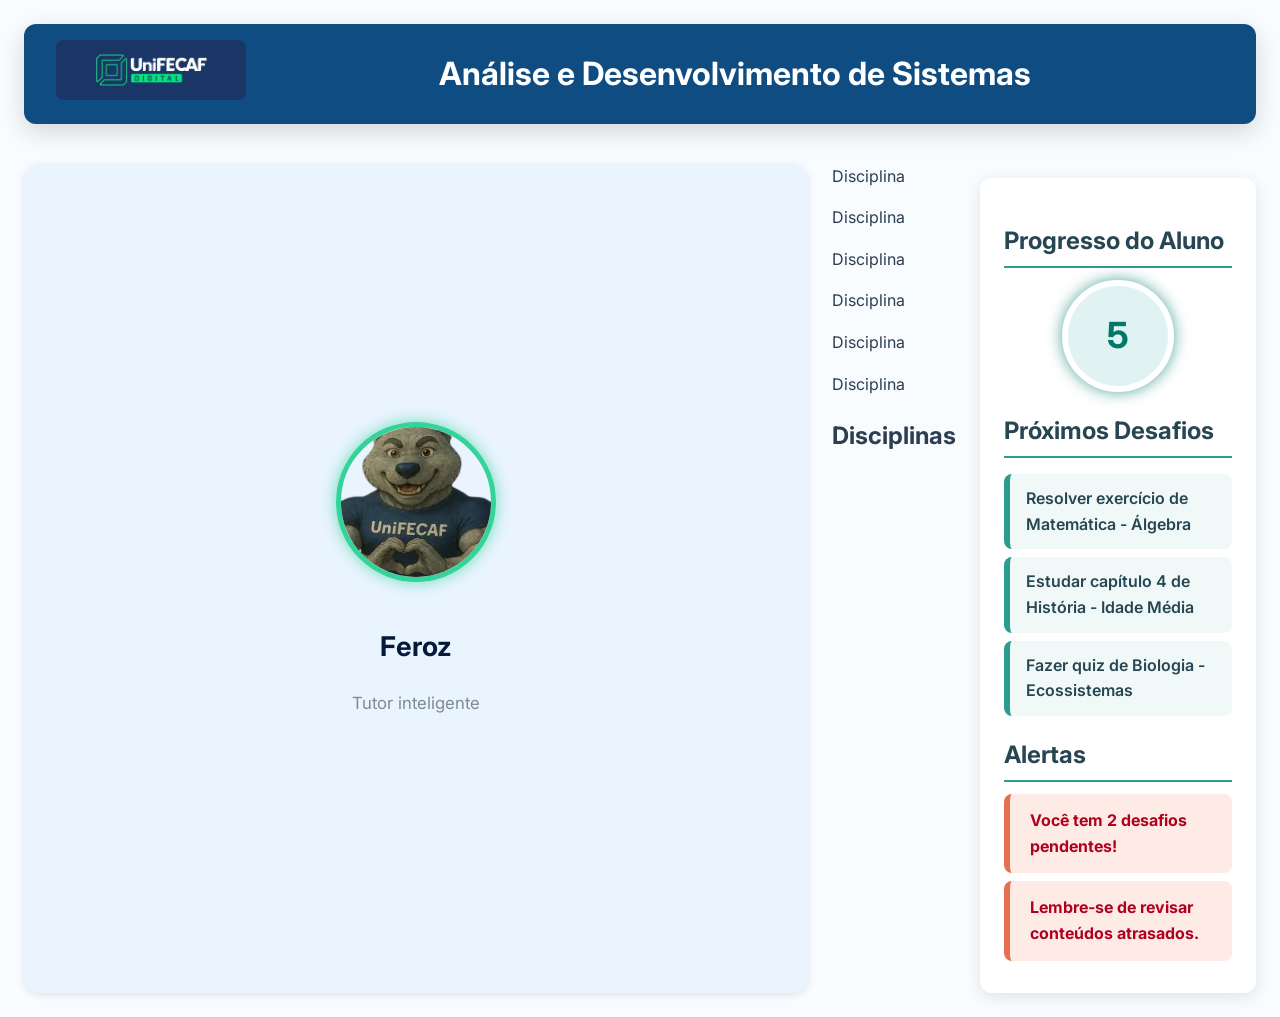
<file: index.html>
<!DOCTYPE html>
<html lang="pt-BR">
<head>
    <meta charset="UTF-8" />
    <meta name="viewport" content="width=device-width, initial-scale=1" />
    <link rel="stylesheet" href="static/estilo.css" />
    <title>Unifecaf</title>
    <style>
        /* Estilos do bloco de gamificação */
        .gamification-container {
            background: #fff;
            border-radius: 12px;
            box-shadow: 0 4px 16px rgb(0 0 0 / 0.1);
            padding: 24px;
            margin: 30px auto 0 auto;
            max-width: 480px;
            color: #333;
        }
        .gamification-container h2 {
            color: #264653;
            border-bottom: 2px solid #2a9d8f;
            padding-bottom: 6px;
            margin-bottom: 12px;
        }
        .level-circle {
            background: #e0f2f1;
            border-radius: 50%;
            width: 100px;
            height: 100px;
            margin: 0 auto 20px auto;
            display: flex;
            align-items: center;
            justify-content: center;
            font-size: 36px;
            font-weight: bold;
            color: #00796b;
            box-shadow: 0 0 15px #00796baa;
            cursor: default;
        }
        .challenge-list {
            list-style: none;
            padding-left: 0;
        }
        .challenge-list li {
            background: #f1f9f8;
            padding: 12px 16px;
            border-radius: 8px;
            margin-bottom: 8px;
            border-left: 6px solid #2a9d8f;
            font-weight: 600;
            color: #264653;
        }
        .alert-box {
            background: #ffebe6;
            border-left: 6px solid #e76f51;
            padding: 14px 20px;
            border-radius: 8px;
            color: #b00020;
            font-weight: 700;
            margin-bottom: 8px;
        }
    </style>
</head>
<body>
    <div class="container">
        <header>
            <div class="logo">
                <img src="images/logo_2.jpg" alt="UniFECAF Digital logo" />
            </div>
            <h1 class="course-title">Análise e Desenvolvimento de Sistemas</h1>
        </header>
        <main class="main-content">
            <aside class="tutor-section">
                <div class="tutor-card">
                    <img src="images/feroz-removebg-preview.png" alt="Feroz - Tutor inteligente" class="tutor-image" id="ferozImage" />
                    <h2>Feroz</h2>
                    <p>Tutor inteligente</p>
                </div>
            </aside>
            <section class="disciplines-section">
                <div class="disciplines-grid-container">
                    <div class="discipline-card">
                        <div class="discipline-icon"></div>
                        <p>Disciplina</p>
                    </div>
                    <div class="discipline-card">
                        <div class="discipline-icon"></div>
                        <p>Disciplina</p>
                    </div>
                    <div class="discipline-card">
                        <div class="discipline-icon"></div>
                        <p>Disciplina</p>
                    </div>
                    <div class="discipline-card">
                        <div class="discipline-icon"></div>
                        <p>Disciplina</p>
                    </div>
                    <div class="discipline-card">
                        <div class="discipline-icon"></div>
                        <p>Disciplina</p>
                    </div>
                    <div class="discipline-card">
                        <div class="discipline-icon"></div>
                        <p>Disciplina</p>
                    </div>
                </div>
                <h2 class="disciplines-title">Disciplinas</h2>
            </section>

            <!-- Início do bloco gamificação -->
            <section class="gamification-container" aria-label="Sistema de gamificação">
                <h2>Progresso do Aluno</h2>
                <div class="level-circle" title="Seu nível atual">5</div>

                <div>
                    <h2>Próximos Desafios</h2>
                    <ul class="challenge-list">
                        <li>Resolver exercício de Matemática - Álgebra</li>
                        <li>Estudar capítulo 4 de História - Idade Média</li>
                        <li>Fazer quiz de Biologia - Ecossistemas</li>
                    </ul>
                </div>

                <div>
                    <h2>Alertas</h2>
                    <div class="alert-box">Você tem 2 desafios pendentes!</div>
                    <div class="alert-box">Lembre-se de revisar conteúdos atrasados.</div>
                </div>
            </section>
            <!-- Fim do bloco gamificação -->

        </main>

        <div class="chat-overlay" id="chatOverlay" style="background-color: rgba(0, 255, 0, 0.2); /* TEMPORÁRIO PARA DEBUG */">
            <div class="chat-window">
                <div class="chat-header">
                    <h3>Feroz - Tutor Inteligente</h3>
                    <button class="close-chat-btn" id="closeChatBtn">&times;</button>
                </div>
                <div class="message-area" id="chatMessages">
                    <!-- Mensagens do chat serão adicionadas aqui -->
                </div>
                <form id="messageForm" class="chat-input-form">
                    <input type="text" id="userInput" placeholder="Digite sua mensagem..." />
                    <button type="submit" id="sendMessageBtn">
                        Enviar
                        <div id="loadingIndicator"></div>
                    </button>
                </form>
            </div>
        </div>
    </div>

    <div id="messageContainer"></div>

    <script src="static/script.js"></script>
</body>
</html>
</file>
<file: static/estilo.css>
/* Importação da fonte Inter */
@import url('https://fonts.googleapis.com/css2?family=Inter:wght@300;400;500;600;700&display=swap');

/* Variáveis de Cores (Paleta Azul Profissional e Verde de Destaque) */
:root {
    --color-primary-blue: #0F4C81; /* Azul corporativo, mais escuro */
    --color-secondary-blue: #1C7ED6; /* Azul vibrante, profissional */
    --color-light-blue: #EAF4FF; /* Azul muito claro para fundos */
    --color-dark-blue-text: #051A3A; /* Azul marinho para texto principal */
    --color-accent-green: #34D399; /* Verde esmeralda vibrante para sucesso/progresso */
    --color-light-green: #D1FAE5; /* Verde muito claro */
    --color-background-light: #F8FCFF; /* Fundo geral muito claro */
    --color-white: #FFFFFF;
    --color-gray-light: #F0F4F8; /* Cinza para itens de lista e fundos secundários */
    --color-gray-medium: #CFD8DC; /* Cinza para bordas e divisórias */
    --color-text-dark: #2C3E50; /* Cinza escuro para texto */
    --color-text-medium: #7F8C8D; /* Cinza médio */
    --color-text-light: #BDC3C7; /* Cinza claro */
    --color-error: #E74C3C; /* Vermelho forte */
    --color-warning: #F39C12; /* Laranja forte */
    --color-info: #3498DB; /* Azul médio */
}

/* Reset básico e estilos globais */
html {
    font-size: 16px; /* Base para rem units */
    transition: font-size 0.2s ease-in-out; /* Suaviza a mudança de fonte */
}

body {
    margin: 0;
    font-family: 'Inter', sans-serif;
    background-color: var(--color-background-light);
    color: var(--color-text-dark);
    line-height: 1.6;
    -webkit-font-smoothing: antialiased;
    -moz-osx-font-smoothing: grayscale;
    transition: background-color 0.3s ease, color 0.3s ease, filter 0.3s ease; /* Transições para acessibilidade */
}

/* Classes para Acessibilidade */
/* Mantidas as cores de alto contraste padrão para máxima clareza */
body.high-contrast {
    background-color: black !important;
    color: yellow !important;
}
body.high-contrast .card,
body.high-contrast .chat-window,
body.high-contrast .groups-modal-window,
body.high-contrast #messageContainer,
body.high-contrast .file-upload-preview {
    background-color: #333 !important;
    color: yellow !important;
    border: 1px solid yellow !important;
    box-shadow: none !important;
}
body.high-contrast .card h2,
body.high-contrast .section-title,
body.high-contrast .chat-header h3,
body.high-contrast .groups-modal-header h3 {
    color: yellow !important;
}
body.high-contrast .sidebar-button,
body.high-contrast #sendMessageBtn,
body.high-contrast .join-group-btn,
body.high-contrast .create-group-btn,
body.high-contrast .accessibility-controls button,
body.high-contrast .upload-video-icon-btn {
    background-color: yellow !important;
    color: black !important;
    border: 1px solid black !important;
    box-shadow: none !important;
}
body.high-contrast input,
body.high-contrast textarea {
    background-color: black !important;
    color: yellow !important;
    border: 1px solid yellow !important;
}
body.high-contrast .message.user {
    background-color: #555 !important;
    color: yellow !important;
}
body.high-contrast .message.ai {
    background-color: #222 !important;
    color: yellow !important;
}
body.high-contrast .progress-bar-background {
    background-color: #555 !important;
    border: 1px solid yellow !important;
}
body.high-contrast .progress-bar {
    background: linear-gradient(to right, yellow, orange) !important;
    color: black !important;
}
body.high-contrast .level-circle {
    background: yellow !important;
    color: black !important;
    border-color: black !important;
    box-shadow: none !important;
}
body.high-contrast .alert-box,
body.high-contrast .analysis-card {
    background-color: #222 !important;
    color: yellow !important;
    border-left-color: yellow !important;
}
body.high-contrast .alert-box i,
body.high-contrast .analysis-card i {
    color: yellow !important;
}
body.high-contrast .xp-gain-popup {
    color: yellow !important;
    text-shadow: none !important;
}
body.high-contrast .file-name-display {
    color: yellow !important;
}
body.high-contrast .cancel-upload-btn {
    background: none !important;
    color: yellow !important;
    border: none !important;
}


body.grayscale-mode {
    filter: grayscale(100%);
}

/* Container principal */
.container {
    display: flex;
    flex-direction: column;
    min-height: 100vh;
    max-width: 1400px;
    margin: 0 auto;
    padding: 1.5rem; /* Aumentado o padding geral */
    box-sizing: border-box;
    gap: 1.5rem;
}

/* Header */
header {
    display: flex;
    justify-content: space-between;
    align-items: center;
    background-color: var(--color-primary-blue); /* Header azul escuro principal */
    padding: 1rem 2rem;
    border-radius: 0.75rem;
    box-shadow: 0 0.5rem 1.5rem rgba(0, 0, 0, 0.15); /* Sombra mais pronunciada */
}

.logo img {
    height: 3.75rem;
    border-radius: 0.5rem;
}

.course-title {
    flex-grow: 1;
    text-align: center;
    font-size: 2rem; /* Fonte maior */
    color: var(--color-white); /* Texto branco no header azul */
    margin: 0;
    font-weight: 700;
}

/* Conteúdo Principal (Main Content) */
.main-content {
    display: flex;
    flex-grow: 1;
    gap: 1.5rem;
}

/* Sidebar (Barra Lateral Esquerda) */
.sidebar {
    flex: 0 0 18rem; /* 288px, um pouco maior */
    background-color: var(--color-white);
    padding: 1.5rem;
    border-radius: 0.75rem;
    box-shadow: 0 0.25rem 0.9375rem rgba(0, 0, 0, 0.08);
    display: flex;
    flex-direction: column;
    align-items: center;
    gap: 1.875rem;
}

.sidebar-button {
    width: 100%;
    padding: 1rem 1.25rem;
    background-color: var(--color-secondary-blue); /* Botão vibrante */
    color: var(--color-white);
    border: none;
    border-radius: 0.625rem;
    font-size: 1.1rem;
    font-weight: 600;
    cursor: pointer;
    display: flex;
    align-items: center;
    justify-content: center;
    gap: 0.625rem;
    box-shadow: 0 0.25rem 0.625rem rgba(28, 126, 214, 0.4); /* Sombra mais intensa */
    transition: background-color 0.2s ease, transform 0.1s ease;
}

.sidebar-button:hover {
    background-color: var(--color-primary-blue); /* Fica mais escuro no hover */
    transform: translateY(-0.1875rem);
}

.sidebar-button i {
    font-size: 1.4rem;
}

/* Seção do Tutor (Feroz) */
.tutor-section {
    width: 100%;
    text-align: center;
    padding: 1.5rem; /* Maior padding */
    background-color: var(--color-light-blue); /* Fundo azul claro */
    border-radius: 1rem; /* Mais arredondado */
    box-shadow: 0 0.125rem 0.5rem rgba(0, 0, 0, 0.1);
    display: flex;
    justify-content: center;
    align-items: center;
    margin-top: 1rem; /* Espaço para diferenciar */
}

.tutor-card {
    display: flex;
    flex-direction: column;
    align-items: center;
    width: 100%;
    max-width: 12.5rem;
}

.tutor-image {
    width: 9.375rem;
    height: 9.375rem;
    border-radius: 50%;
    object-fit: cover;
    margin-bottom: 1.25rem;
    border: 0.3125rem solid var(--color-accent-green);
    box-shadow: 0 0 0.9375rem rgba(52, 211, 153, 0.7);
    transition: transform 0.3s ease-in-out;
    cursor: pointer;
}

/* Animação do Feroz ao abrir o chat (efeito dramático) */
.feroz-animation {
    animation: ferozOpen 1s forwards cubic-bezier(0.68, -0.55, 0.27, 1.55);
}

@keyframes ferozOpen {
    0% {
        transform: scale(1) rotate(0deg) translateY(0);
        opacity: 1;
        filter: blur(0);
    }
    30% {
        transform: scale(1.1) rotate(15deg) translateY(-10px);
        opacity: 0.8;
        filter: blur(2px);
    }
    60% {
        transform: scale(0.9) rotate(-15deg) translateY(10px);
        opacity: 0.5;
        filter: blur(4px);
    }
    100% {
        transform: scale(1.2) rotate(0deg) translateY(-50px);
        opacity: 0;
        filter: blur(8px);
    }
}


.tutor-image:hover {
    transform: scale(1.08);
}

.tutor-card h2 {
    color: var(--color-dark-blue-text);
    font-size: 1.7rem;
    margin-bottom: 0.3125rem;
    font-weight: 700;
}

.tutor-card p {
    color: var(--color-text-medium);
    font-size: 1.05rem;
}

/* Seção de Acessibilidade */
.accessibility-section {
    width: 100%;
    background-color: var(--color-light-blue);
    padding: 1.25rem;
    border-radius: 0.9375rem;
    box-shadow: 0 0.125rem 0.5rem rgba(0, 0, 0, 0.08);
    text-align: center;
}

.accessibility-section h3 {
    color: var(--color-dark-blue-text);
    font-size: 1.3rem;
    margin-bottom: 1rem;
    display: flex;
    align-items: center;
    justify-content: center;
    gap: 0.625rem;
    font-weight: 600;
    border-bottom: 1px solid var(--color-gray-medium); /* Borda mais suave */
    padding-bottom: 0.625rem;
}

.accessibility-section h3 i {
    color: var(--color-secondary-blue);
    font-size: 1.2em;
}

.accessibility-controls {
    display: flex;
    flex-wrap: wrap;
    gap: 0.625rem;
    justify-content: center;
}

.accessibility-controls button {
    background-color: var(--color-primary-blue); /* Botões de acessibilidade em azul primário */
    color: var(--color-white);
    border: none;
    border-radius: 0.5rem;
    padding: 0.625rem 0.9375rem;
    font-size: 0.9rem;
    font-weight: 500;
    cursor: pointer;
    transition: background-color 0.2s ease, transform 0.1s ease;
    display: flex;
    align-items: center;
    gap: 0.3125rem;
}

.accessibility-controls button:hover {
    background-color: var(--color-secondary-blue);
    transform: translateY(-0.0625rem);
}

.accessibility-controls button i {
    font-size: 1em;
}


/* Área de Conteúdo Principal (Progresso e Análise) */
.content-area {
    flex-grow: 1;
    display: flex;
    flex-direction: column;
    gap: 1.5rem;
}

.card {
    background-color: var(--color-white);
    padding: 1.875rem;
    border-radius: 0.75rem;
    box-shadow: 0 0.25rem 0.9375rem rgba(0, 0, 0, 0.08);
}

.section-title {
    font-size: 1.8rem;
    color: var(--color-dark-blue-text);
    margin-bottom: 1.5rem;
    text-align: center;
    font-weight: 700;
    border-bottom: 0.1875rem solid var(--color-secondary-blue); /* Borda azul vibrante */
    padding-bottom: 0.75rem;
    display: table;
    margin-left: auto;
    margin-right: auto;
    gap: 0.625rem;
    display: flex;
    align-items: center;
}

.section-title i {
    color: var(--color-secondary-blue); /* Ícone azul vibrante */
    font-size: 1.1em;
}

/* Seção de Progresso do Aluno */
.progress-section {
    flex-grow: 1;
    display: flex;
    flex-direction: column;
}

.progress-list {
    flex-grow: 1;
    display: flex;
    flex-direction: column;
    gap: 1.25rem;
    margin-bottom: 1.875rem;
}

.progress-item {
    display: flex;
    flex-direction: column;
    gap: 0.625rem;
    position: relative;
}

.progress-label {
    font-weight: 600;
    color: var(--color-dark-blue-text);
    font-size: 1.1rem;
}

.progress-bar-background {
    background-color: var(--color-gray-medium); /* Fundo da barra em cinza médio */
    border-radius: 0.625rem;
    height: 1.5625rem;
    overflow: hidden;
    box-shadow: inset 0 0.0625rem 0.1875rem rgba(0,0,0,0.15);
    position: relative;
}

.progress-bar {
    background: linear-gradient(to right, var(--color-accent-green), #6EE7B7); /* Gradiente de verde vibrante */
    height: 100%;
    width: 0%;
    border-radius: 0.625rem;
    display: flex;
    align-items: center;
    justify-content: center;
    color: var(--color-white);
    font-weight: bold;
    font-size: 0.9rem;
    transition: width 1.2s cubic-bezier(0.23, 1, 0.32, 1);
    white-space: nowrap;
    overflow: hidden;
    padding: 0 0.5rem;
}

/* XP Gain Popup */
.xp-gain-popup {
    position: absolute;
    top: -1.875rem;
    right: 0.625rem;
    background-color: var(--color-primary-blue); /* Fundo azul escuro */
    color: var(--color-white);
    padding: 0.3125rem 0.625rem;
    border-radius: 0.3125rem;
    font-size: 0.85rem;
    font-weight: bold;
    opacity: 0;
    transform: translateY(1.25rem);
    transition: opacity 0.3s ease-out, transform 0.3s ease-out;
    pointer-events: none;
    z-index: 10;
    white-space: nowrap;
}

/* XP gain animation */
.xp-animation {
    animation: xpPopUp 1.5s ease-out forwards;
}

@keyframes xpPopUp {
    0% {
        opacity: 0;
        transform: translateY(1.25rem) scale(1);
    }
    20% {
        opacity: 1;
        transform: translateY(0) scale(1.1);
        text-shadow: 0 0 5px rgba(255, 255, 255, 0.7);
    }
    80% {
        opacity: 1;
        transform: translateY(-0.625rem) scale(1);
        text-shadow: 0 0 0px rgba(255, 255, 255, 0);
    }
    100% {
        opacity: 0;
        transform: translateY(-1.25rem) scale(0.9);
    }
}


.level-info {
    text-align: center;
    margin-top: auto;
    padding-top: 1.25rem;
    border-top: 0.0625rem dashed var(--color-gray-medium); /* Borda dashed mais suave */
}

.level-circle {
    background: linear-gradient(45deg, #FFD700, #FFA500);
    border-radius: 50%;
    width: 7.5rem;
    height: 7.5rem;
    margin: 0 auto 0.9375rem auto;
    display: flex;
    align-items: center;
    justify-content: center;
    font-size: 3.5rem;
    font-weight: 700;
    color: var(--color-white);
    box-shadow: 0 0 1.5625rem rgba(255, 215, 0, 0.8);
    border: 0.375rem solid var(--color-white);
    transition: transform 0.5s ease-out, opacity 0.5s ease-out;
}

.level-text {
    font-size: 1.2rem;
    color: var(--color-dark-blue-text);
    font-weight: 600;
}

/* Seção de Análise da Disciplina */
.analysis-section {
    flex-grow: 1;
}

.analysis-content {
    display: flex;
    flex-direction: column;
    gap: 1.25rem;
}

.analysis-card {
    display: flex;
    align-items: flex-start;
    gap: 1.125rem;
    background-color: var(--color-gray-light); /* Fundo claro para os cards de análise */
    padding: 1.25rem 1.5625rem;
    border-radius: 0.625rem;
    box-shadow: 0 0.125rem 0.5rem rgba(0,0,0,0.08);
    border-left: 0.375rem solid;
}

.analysis-card i {
    font-size: 1.8rem;
    flex-shrink: 0;
    padding-top: 0.25rem;
}

.analysis-card .analysis-text h4 {
    margin: 0 0 0.3125rem 0;
    font-size: 1.2rem;
    font-weight: 700;
    color: var(--color-dark-blue-text);
}

.analysis-card .analysis-text p {
    margin: 0;
    font-size: 0.95rem;
    color: var(--color-text-dark);
}

/* Cores específicas para tipos de análise */
.analysis-card.warning {
    border-left-color: var(--color-warning);
    background-color: #FFFBEB;
}
.analysis-card.warning i {
    color: var(--color-warning);
}

.analysis-card.success {
    border-left-color: var(--color-accent-green);
    background-color: var(--color-light-green);
}
.analysis-card.success i {
    color: var(--color-accent-green);
}

.analysis-card.info {
    border-left-color: var(--color-info);
    background-color: #E0F4FF; /* Azul mais claro para info */
}
.analysis-card.info i {
    color: var(--color-info);
}


/* --- Chat Overlay (Estilos otimizados) --- */
.chat-overlay {
    position: fixed;
    top: 0;
    left: 0;
    width: 100%;
    height: 100%;
    background-color: rgba(0, 0, 0, 0.6);
    display: flex;
    justify-content: center;
    align-items: center;
    opacity: 0;
    visibility: hidden;
    transition: opacity 0.3s ease-in-out, visibility 0.3s ease-in-out;
    z-index: 1000;
}

.chat-overlay.visible {
    opacity: 1;
    visibility: visible;
}

.chat-window {
    background-color: var(--color-white);
    border-radius: 0.75rem;
    box-shadow: 0 0.5rem 1.25rem rgba(0, 0, 0, 0.25);
    width: 90%;
    max-width: 28.125rem;
    height: 80%;
    max-height: 37.5rem;
    display: flex;
    flex-direction: column;
    overflow: hidden;
    font-family: 'Inter', sans-serif;
}

.chat-header {
    background-color: var(--color-primary-blue); /* Header do chat em azul primário */
    color: var(--color-white);
    padding: 0.9375rem 1.25rem;
    border-top-left-radius: 0.75rem;
    border-top-right-radius: 0.75rem;
    display: flex;
    justify-content: space-between;
    align-items: center;
    font-size: 1.1rem;
    font-weight: bold;
    box-shadow: 0 0.125rem 0.3125rem rgba(0,0,0,0.1);
}

.close-chat-btn {
    background: none;
    border: none;
    color: var(--color-white);
    font-size: 1.8rem;
    cursor: pointer;
    padding: 0.3125rem;
    line-height: 1;
    transition: transform 0.2s ease;
}

.close-chat-btn:hover {
    transform: rotate(90deg);
}

.message-area {
    flex-grow: 1;
    padding: 1.25rem;
    overflow-y: auto;
    display: flex;
    flex-direction: column;
    gap: 0.625rem;
    background-color: var(--color-background-light); /* Fundo de mensagens mais claro */
}

.message {
    max-width: 85%;
    padding: 0.75rem 1.125rem;
    border-radius: 1.25rem;
    word-wrap: break-word;
    line-height: 1.4;
    font-size: 0.95rem;
    box-shadow: 0 0.0625rem 0.1875rem rgba(0,0,0,0.08);
}

.message.user {
    background-color: var(--color-secondary-blue); /* Mensagens do usuário em azul vibrante */
    color: var(--color-white);
    align-self: flex-end;
    border-bottom-right-radius: 0.3125rem;
}

.message.ai {
    background-color: var(--color-white);
    color: var(--color-text-dark);
    align-self: flex-start;
    border-bottom-left-radius: 0.3125rem;
}

.chat-input-form {
    display: flex;
    flex-direction: column;
    padding: 0.9375rem 1.25rem;
    background-color: var(--color-white);
    border-top: 0.0625rem solid var(--color-gray-medium);
    border-bottom-left-radius: 0.75rem;
    border-bottom-right-radius: 0.75rem;
}

.chat-input-row {
    display: flex;
    align-items: center;
    gap: 0.625rem;
    width: 100%;
}

#userInput {
    flex-grow: 1;
    padding: 0.75rem 0.9375rem;
    border: 0.0625rem solid var(--color-gray-medium);
    border-radius: 1.5625rem;
    font-size: 1rem;
    outline: none;
    transition: border-color 0.2s ease, box-shadow 0.2s ease;
}

#userInput:focus {
    border-color: var(--color-secondary-blue);
    box-shadow: 0 0 0 0.125rem rgba(28, 126, 214, 0.25);
}

/* Upload Video Icon Button */
.upload-video-icon-btn {
    background-color: var(--color-primary-blue); /* Ícone de vídeo em azul primário */
    color: var(--color-white);
    border: none;
    border-radius: 50%;
    width: 2.5rem;
    height: 2.5rem;
    display: flex;
    align-items: center;
    justify-content: center;
    font-size: 1.2rem;
    cursor: pointer;
    transition: background-color 0.2s ease, transform 0.1s ease;
    flex-shrink: 0;
}

.upload-video-icon-btn:hover {
    background-color: var(--color-secondary-blue);
    transform: scale(1.05);
}

.hidden-file-input {
    display: none;
}

#sendMessageBtn {
    background-color: var(--color-accent-green); /* Botão de enviar/analisar em verde */
    color: var(--color-white);
    border: none;
    border-radius: 1.5625rem;
    padding: 0.625rem 1.25rem;
    cursor: pointer;
    font-size: 1rem;
    font-weight: bold;
    display: flex;
    align-items: center;
    justify-content: center;
    transition: background-color 0.2s ease, transform 0.1s ease;
    min-width: 5.625rem;
    flex-shrink: 0;
}

#sendMessageBtn:hover:not(:disabled) {
    background-color: #2F9E6C;
    transform: translateY(-0.0625rem);
}

#sendMessageBtn:disabled {
    background-color: var(--color-gray-medium);
    cursor: not-allowed;
    opacity: 0.7;
}

#loadingIndicator {
    display: none;
    border: 0.1875rem solid rgba(255, 255, 255, 0.3);
    border-top: 0.1875rem solid var(--color-white);
    border-radius: 50%;
    width: 1.25rem;
    height: 1.25rem;
    animation: spin 1s linear infinite;
    margin-left: 0.5rem;
}

@keyframes spin {
    0% { transform: rotate(0deg); }
    100% { transform: rotate(360deg); }
}

/* File Upload Preview in Chat */
.file-upload-preview {
    display: flex;
    justify-content: space-between;
    align-items: center;
    background-color: var(--color-light-blue); /* Fundo claro para preview */
    padding: 0.5rem 0.75rem;
    border-radius: 0.5rem;
    margin-bottom: 0.5rem;
    border: 1px solid var(--color-gray-medium);
}

.file-name-display {
    flex-grow: 1;
    font-size: 0.9rem;
    color: var(--color-dark-blue-text);
    white-space: nowrap;
    overflow: hidden;
    text-overflow: ellipsis;
    margin-right: 0.5rem;
}

.cancel-upload-btn {
    background: none;
    border: none;
    color: var(--color-text-dark);
    font-size: 1.2rem;
    cursor: pointer;
    transition: color 0.2s ease;
}

.cancel-upload-btn:hover {
    color: var(--color-error);
}


/* --- Mensagens de status (success/error) --- */
#messageContainer {
    position: fixed;
    bottom: 1.25rem;
    left: 50%;
    transform: translateX(-50%);
    background-color: var(--color-accent-green);
    color: var(--color-white);
    padding: 0.75rem 1.25rem;
    border-radius: 0.5rem;
    box-shadow: 0 0.25rem 0.625rem rgba(0,0,0,0.15);
    z-index: 1001;
    display: none;
    font-family: 'Inter', sans-serif;
    font-size: 0.9rem;
    text-align: center;
}

/* --- Modal de Grupos --- */
.groups-modal-overlay {
    position: fixed;
    top: 0;
    left: 0;
    width: 100%;
    height: 100%;
    background-color: rgba(0, 0, 0, 0.7);
    display: flex;
    justify-content: center;
    align-items: center;
    opacity: 0;
    visibility: hidden;
    transition: opacity 0.3s ease-in-out, visibility 0.3s ease-in-out;
    z-index: 1100;
}

.groups-modal-overlay.visible {
    opacity: 1;
    visibility: visible;
}

.groups-modal-window {
    background-color: var(--color-white);
    border-radius: 0.75rem;
    box-shadow: 0 0.625rem 1.875rem rgba(0, 0, 0, 0.3);
    width: 90%;
    max-width: 34.375rem;
    max-height: 85vh;
    display: flex;
    flex-direction: column;
    overflow: hidden;
}

.groups-modal-header {
    background-color: var(--color-primary-blue); /* Header do modal de grupos em azul primário */
    color: var(--color-white);
    padding: 0.9375rem 1.25rem;
    border-top-left-radius: 0.75rem;
    border-top-right-radius: 0.75rem;
    display: flex;
    justify-content: space-between;
    align-items: center;
    font-size: 1.1rem;
    font-weight: bold;
}

.groups-modal-header h3 i {
    margin-right: 0.5rem;
    color: var(--color-accent-green);
}

.close-groups-modal-btn {
    background: none;
    border: none;
    color: var(--color-white);
    font-size: 1.8rem;
    cursor: pointer;
    padding: 0.3125rem;
    line-height: 1;
    transition: transform 0.2s ease;
}

.close-groups-modal-btn:hover {
    transform: rotate(90deg);
}

.groups-modal-content {
    padding: 1.25rem;
    display: flex;
    flex-direction: column;
    gap: 0.9375rem;
    flex-grow: 1;
    overflow-y: auto;
}

#groupSearchInput {
    width: 100%;
    padding: 0.75rem 1.125rem;
    border: 0.0625rem solid var(--color-gray-medium);
    border-radius: 1.5625rem;
    font-size: 1rem;
    outline: none;
    transition: border-color 0.2s ease, box-shadow 0.2s ease;
}

#groupSearchInput:focus {
    border-color: var(--color-primary-blue);
    box-shadow: 0 0 0 0.125rem rgba(15, 76, 129, 0.25);
}

.group-results-list {
    display: flex;
    flex-direction: column;
    gap: 0.75rem;
}

.group-item {
    background-color: var(--color-gray-light); /* Fundo claro para itens de grupo */
    padding: 0.9375rem 1.25rem;
    border-radius: 0.625rem;
    display: flex;
    justify-content: space-between;
    align-items: center;
    font-weight: 500;
    color: var(--color-text-dark);
    box-shadow: 0 0.0625rem 0.25rem rgba(0,0,0,0.05);
    border: 0.0625rem solid var(--color-gray-medium);
}

.group-item.no-results {
    color: var(--color-text-light);
    text-align: center;
    justify-content: center;
    font-style: italic;
    background-color: transparent;
    border: none;
    box-shadow: none;
}

.group-icon {
    font-size: 1.5rem;
    color: var(--color-secondary-blue);
    margin-right: 0.625rem;
}

.group-name {
    flex-grow: 1;
    font-size: 1.05rem;
}

.group-members {
    font-size: 0.9rem;
    color: var(--color-text-medium);
    background-color: #ECEFF1;
    padding: 0.3125rem 0.625rem;
    border-radius: 0.9375rem;
    font-weight: normal;
    display: flex;
    align-items: center;
    gap: 0.3125rem;
    margin-left: 0.625rem;
}

.group-members i {
    font-size: 0.9rem;
    color: var(--color-text-medium);
}

.join-group-btn {
    background-color: var(--color-accent-green);
    color: var(--color-white);
    border: none;
    border-radius: 1.25rem;
    padding: 0.5rem 0.9375rem;
    margin-left: 0.9375rem;
    cursor: pointer;
    font-size: 0.9rem;
    font-weight: 600;
    transition: background-color 0.2s ease, transform 0.1s ease;
}

.join-group-btn:hover {
    background-color: #2F9E6C;
    transform: translateY(-0.0625rem);
}

.create-group-btn {
    background-color: var(--color-secondary-blue);
    color: var(--color-white);
    border: none;
    border-radius: 0.625rem;
    padding: 0.75rem 1.25rem;
    margin-top: 0.625rem;
    cursor: pointer;
    font-size: 1rem;
    font-weight: 600;
    display: flex;
    align-items: center;
    justify-content: center;
    gap: 0.625rem;
    box-shadow: 0 0.1875rem 0.5rem rgba(28, 126, 214, 0.4);
    transition: background-color 0.2s ease, transform 0.1s ease;
}

.create-group-btn:hover {
    background-color: var(--color-primary-blue);
    transform: translateY(-0.125rem);
}

.create-group-btn i {
    font-size: 1.2rem;
}


/* --- Media Queries para Responsividade --- */
@media (max-width: 1024px) {
    .container {
        padding: 0.9375rem;
    }
    header {
        padding: 0.9375rem 1.25rem;
    }
    .course-title {
        font-size: 1.6rem;
    }
    .main-content {
        flex-direction: column;
        gap: 1.25rem;
    }
    .sidebar {
        flex: none;
        width: 100%;
        flex-direction: row; /* Horizontal layout for sidebar elements */
        justify-content: space-around;
        padding: 1.25rem;
        flex-wrap: wrap;
        gap: 1rem;
    }
    .sidebar-button {
        width: 48%;
        margin-bottom: 0;
    }
    .tutor-section {
        width: 100%;
        order: -1;
        padding: 1rem;
    }
    .tutor-card {
        max-width: 9.375rem;
    }
    .tutor-image {
        width: 6.25rem;
        height: 6.25rem;
        margin-bottom: 0.625rem;
    }
    .tutor-card h2 {
        font-size: 1.3rem;
    }
    .tutor-card p {
        font-size: 0.9rem;
    }
    .accessibility-section {
        width: 100%;
        padding: 1rem;
    }
    .accessibility-section h3 {
        font-size: 1.2rem;
        margin-bottom: 0.8rem;
    }
    .accessibility-controls {
        gap: 0.5rem;
    }
    .accessibility-controls button {
        padding: 0.5rem 0.8rem;
        font-size: 0.8rem;
    }
    .content-area {
        gap: 1.25rem;
    }
    .card {
        padding: 1.5625rem;
    }
    .section-title {
        font-size: 1.5rem;
        margin-bottom: 1.25rem;
        padding-bottom: 0.5rem;
    }
    .progress-bar {
        font-size: 0.8rem;
    }
    .level-circle {
        width: 6.25rem;
        height: 6.25rem;
        font-size: 3rem;
    }
    .level-text {
        font-size: 1.1rem;
    }
    .analysis-card {
        padding: 1.125rem 1.375rem;
        gap: 0.9375rem;
    }
    .analysis-card i {
        font-size: 1.6rem;
    }
    .analysis-card .analysis-text h4 {
        font-size: 1.1rem;
    }
    .analysis-card .analysis-text p {
        font-size: 0.9rem;
    }
    /* Chat adjustments */
    .chat-input-row {
        flex-wrap: wrap;
    }
    .upload-video-icon-btn {
        order: -1;
        margin-right: 0.5rem;
    }
    #userInput {
        flex-basis: 70%;
    }
    #sendMessageBtn {
        flex-basis: 25%;
        margin-left: 0;
    }
    .file-upload-preview {
        flex-basis: 100%;
    }
}

@media (max-width: 768px) {
    header {
        flex-direction: column;
        text-align: center;
        padding: 0.625rem;
    }
    .logo img {
        height: 3.125rem;
    }
    .course-title {
        font-size: 1.4rem;
        margin-top: 0.5rem;
    }
    .sidebar {
        flex-direction: column;
        gap: 1.25rem;
        padding: 0.9375rem;
    }
    .sidebar-button {
        width: 90%;
    }
    .tutor-section {
        padding: 0.9375rem;
    }
    .tutor-image {
        width: 7.5rem;
        height: 7.5rem;
    }
    .tutor-card h2 {
        font-size: 1.5rem;
    }
    .tutor-card p {
        font-size: 1rem;
    }
    .accessibility-section {
        padding: 0.9375rem;
    }
    .accessibility-section h3 {
        font-size: 1.1rem;
    }
    .content-area {
        gap: 0.9375rem;
    }
    .card {
        padding: 1.25rem;
    }
    .section-title {
        font-size: 1.3rem;
        margin-bottom: 0.9375rem;
        padding-bottom: 0.375rem;
    }
    .progress-bar-background {
        height: 1.25rem;
    }
    .progress-bar {
        font-size: 0.8rem;
    }
    .xp-gain-popup {
        font-size: 0.75rem;
    }
    .level-circle {
        width: 5.625rem;
        height: 5.625rem;
        font-size: 2.8rem;
    }
    .level-text {
        font-size: 1rem;
    }
    .analysis-card {
        padding: 0.9375rem 1.25rem;
        gap: 0.75rem;
    }
    .analysis-card i {
        font-size: 1.4rem;
    }
    .analysis-card .analysis-text h4 {
        font-size: 1rem;
    }
    .analysis-card .analysis-text p {
        font-size: 0.85rem;
    }

    /* Modals */
    .chat-window, .groups-modal-window {
        width: 95%;
        height: 90vh;
        max-height: none;
    }
    .chat-header, .groups-modal-header {
        font-size: 1rem;
        padding: 0.75rem 0.9375rem;
    }
    .message-area, .groups-modal-content {
        padding: 0.9375rem;
    }
    .chat-input-form {
        padding: 0.625rem 0.9375rem;
    }
    #userInput, #groupSearchInput {
        padding: 0.625rem 0.75rem;
        font-size: 0.9rem;
    }
    #sendMessageBtn, .join-group-btn, .create-group-btn, .upload-video-icon-btn {
        padding: 0.5rem 0.9375rem;
        font-size: 0.9rem;
        min-width: unset;
        width: auto;
        height: auto;
    }
    .upload-video-icon-btn {
        width: 2rem;
        height: 2rem;
        font-size: 1rem;
    }
}

@media (max-width: 480px) {
    .container {
        padding: 0.625rem;
    }
    .course-title {
        font-size: 1.2rem;
    }
    .sidebar-button {
        padding: 0.75rem 0.9375rem;
        font-size: 0.9rem;
    }
    .tutor-image {
        width: 6.25rem;
        height: 6.25rem;
    }
    .tutor-card h2 {
        font-size: 1.2rem;
    }
    .accessibility-controls button {
        font-size: 0.75rem;
        padding: 0.4rem 0.6rem;
    }
    .section-title {
        font-size: 1.2rem;
    }
    .progress-label {
        font-size: 0.9rem;
    }
    .xp-gain-popup {
        font-size: 0.7rem;
    }
    .level-circle {
        width: 5rem;
        height: 5rem;
        font-size: 2.5rem;
    }
    .level-text {
        font-size: 0.9rem;
    }
    .analysis-card {
        padding: 0.625rem 0.75rem;
        font-size: 0.85rem;
    }
    .analysis-card i {
        font-size: 1.2rem;
    }
    .analysis-card .analysis-text h4 {
        font-size: 0.95rem;
    }
    .analysis-card .analysis-text p {
        font-size: 0.8rem;
    }
    .chat-input-row {
        flex-direction: column;
        align-items: stretch;
    }
    .upload-video-icon-btn {
        order: unset;
        width: 100%;
        border-radius: 0.5rem;
        margin-bottom: 0.5rem;
    }
    #userInput, #sendMessageBtn {
        width: 100%;
        flex-basis: auto;
    }
    #sendMessageBtn {
        margin-left: 0;
        margin-top: 0.5rem;
    }
}
</file>
